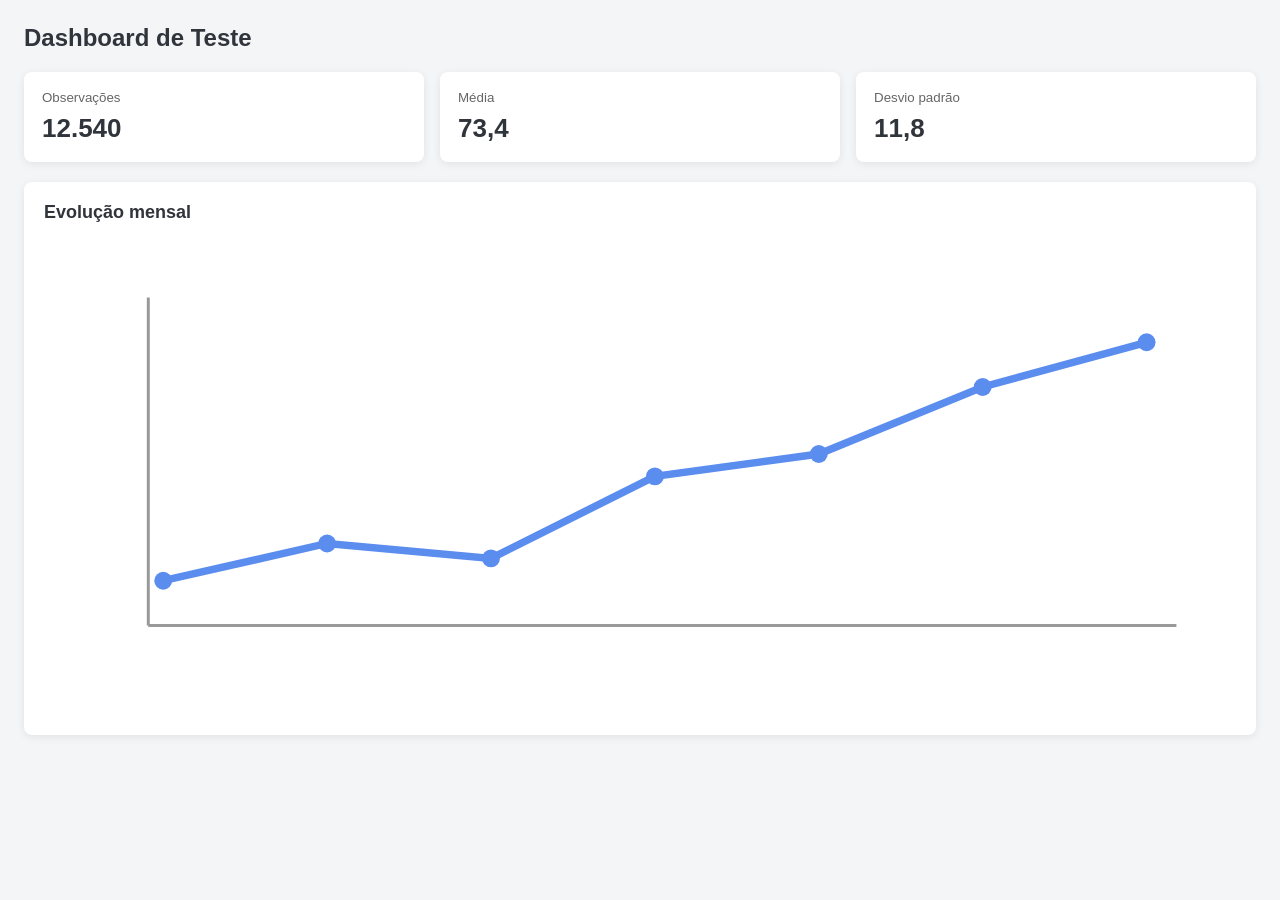
<file: Dashboards/dashboard-teste.html>
<!DOCTYPE html>
<html lang="pt-BR">
<head>
  <meta charset="UTF-8">
  <meta name="viewport" content="width=device-width, initial-scale=1.0">
  <title>Dashboard de Teste</title>
  <style>
    * {
      box-sizing: border-box;
    }

    body {
      margin: 0;
      padding: 24px;
      font-family: Arial, Helvetica, sans-serif;
      background: #f4f5f7;
      color: #30343b;
    }

    h1 {
      margin: 0 0 20px;
      font-size: 24px;
    }

    .indicadores {
      display: grid;
      grid-template-columns: repeat(3, 1fr);
      gap: 16px;
      margin-bottom: 20px;
    }

    .card {
      background: white;
      padding: 18px;
      border-radius: 8px;
      box-shadow: 0 2px 8px rgba(0, 0, 0, 0.08);
    }

    .card small {
      display: block;
      margin-bottom: 8px;
      color: #666;
    }

    .card strong {
      font-size: 26px;
    }

    .grafico {
      background: white;
      padding: 20px;
      border-radius: 8px;
      box-shadow: 0 2px 8px rgba(0, 0, 0, 0.08);
    }

    .grafico h2 {
      margin-top: 0;
      font-size: 18px;
    }

    svg {
      display: block;
      width: 100%;
      height: auto;
    }

    @media (max-width: 650px) {
      .indicadores {
        grid-template-columns: 1fr;
      }
    }
  </style>
</head>

<body>

  <h1>Dashboard de Teste</h1>

  <div class="indicadores">
    <div class="card">
      <small>Observações</small>
      <strong>12.540</strong>
    </div>

    <div class="card">
      <small>Média</small>
      <strong>73,4</strong>
    </div>

    <div class="card">
      <small>Desvio padrão</small>
      <strong>11,8</strong>
    </div>
  </div>

  <div class="grafico">
    <h2>Evolução mensal</h2>

    <svg viewBox="0 0 800 320" role="img"
         aria-label="Gráfico de linha mostrando uma tendência crescente">

      <line x1="70" y1="260" x2="760" y2="260"
            stroke="#999" stroke-width="2"/>

      <line x1="70" y1="40" x2="70" y2="260"
            stroke="#999" stroke-width="2"/>

      <polyline
        points="80,230 190,205 300,215 410,160 520,145 630,100 740,70"
        fill="none"
        stroke="#5b8def"
        stroke-width="5"/>

      <circle cx="80" cy="230" r="6" fill="#5b8def"/>
      <circle cx="190" cy="205" r="6" fill="#5b8def"/>
      <circle cx="300" cy="215" r="6" fill="#5b8def"/>
      <circle cx="410" cy="160" r="6" fill="#5b8def"/>
      <circle cx="520" cy="145" r="6" fill="#5b8def"/>
      <circle cx="630" cy="100" r="6" fill="#5b8def"/>
      <circle cx="740" cy="70" r="6" fill="#5b8def"/>

    </svg>
  </div>

</body>
</html>
</file>
